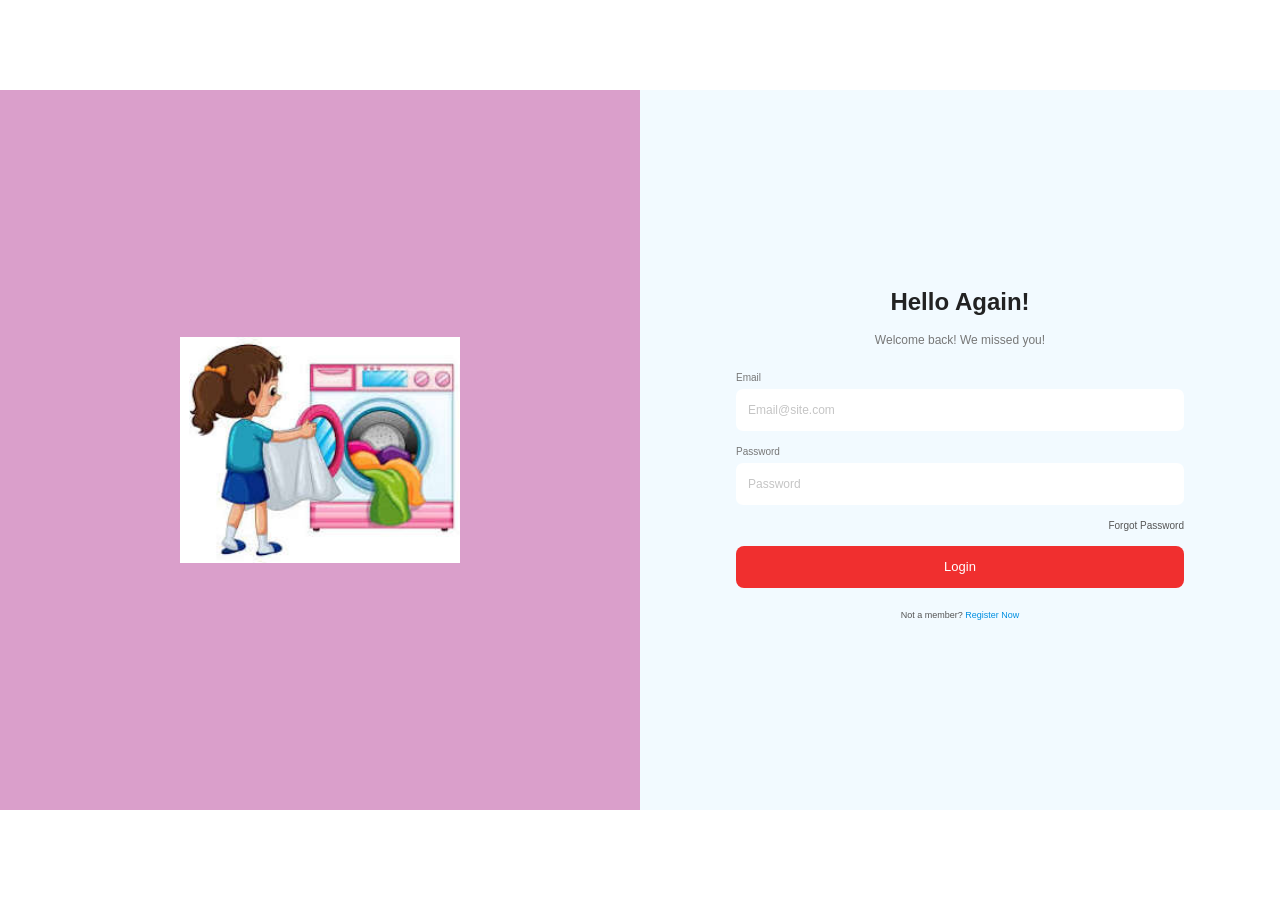
<file: index.html>
<!DOCTYPE html>
<html lang="en">
<head>
    <meta charset="UTF-8">
    <meta name="viewport" content="width=device-width, initial-scale=1.0">
    <title>Laundry Mart - Login</title>
    <link rel="stylesheet" href="index.css">
</head>

<body>

    <div class="container">

        <!-- Left Section -->
        <div class="left-section">
            <img src="[data-uri]"
                 alt="Laundry Washing Machine">
        </div>

        <!-- Right Section -->
        <div class="right-section">

            <form class="login-form">

                <h1>Hello Again!</h1>

                <p class="welcome">Welcome back! We missed you!</p>

                <label for="email">Email</label>
                <input
                    type="email"
                    id="email"
                    name="email"
                    placeholder="Email@site.com"
                    required
                >

                <label for="password">Password</label>
                <input
                    type="password"
                    id="password"
                    name="password"
                    placeholder="Password"
                    required
                >

                <a href="#" class="forgot">Forgot Password</a>

                <button type="submit">Login</button>

                <p class="register">
                    Not a member?
                    <a href="#">Register Now</a>
                </p>

            </form>

        </div>

    </div>

</body>
</html>
</file>
<file: index.css>
* {
    box-sizing: border-box;
}

body {
    margin: 0;
    font-family: Arial, sans-serif;
    background-color: white;
}

.container {
    height: 100vh;
    width: 100%;
    display: flex;
    justify-content: center;
    align-items: center;
}

/* Left side */

.left-section {
    width: 50%;
    height: 80%;
    background-color: #da9fcb;
    display: flex;
    justify-content: center;
    align-items: center;
}

.left-section img {
    width: 55%;
    max-width: 280px;
}

/* Right side */

.right-section {
    width: 50%;
    height: 80%;
    background-color: #f2faff;
    display: flex;
    justify-content: center;
    align-items: center;
}

.login-form {
    width: 70%;
    display: flex;
    flex-direction: column;
}

.login-form h1 {
    text-align: center;
    font-size: 24px;
    color: #222;
    margin-bottom: 5px;
}

.welcome {
    text-align: center;
    color: #777;
    font-size: 12px;
    margin-bottom: 25px;
}

.login-form label {
    font-size: 10px;
    color: #777;
    margin-bottom: 6px;
}

.login-form input {
    height: 42px;
    border: none;
    border-radius: 7px;
    background-color: white;
    padding: 0 12px;
    margin-bottom: 15px;
    outline: none;
    font-size: 12px;
}

.login-form input::placeholder {
    color: #c5c5c5;
}

.forgot {
    text-align: right;
    text-decoration: none;
    color: #555;
    font-size: 10px;
    margin-bottom: 15px;
}

.login-form button {
    height: 42px;
    border: none;
    border-radius: 8px;
    background-color: #f02f2f;
    color: white;
    font-size: 13px;
    cursor: pointer;
}

.login-form button:hover {
    background-color: #f0a2d8;
}

.register {
    text-align: center;
    font-size: 9px;
    color: #555;
    margin-top: 22px;
}

.register a {
    color: #008fe0;
    text-decoration: none;
}
</file>
